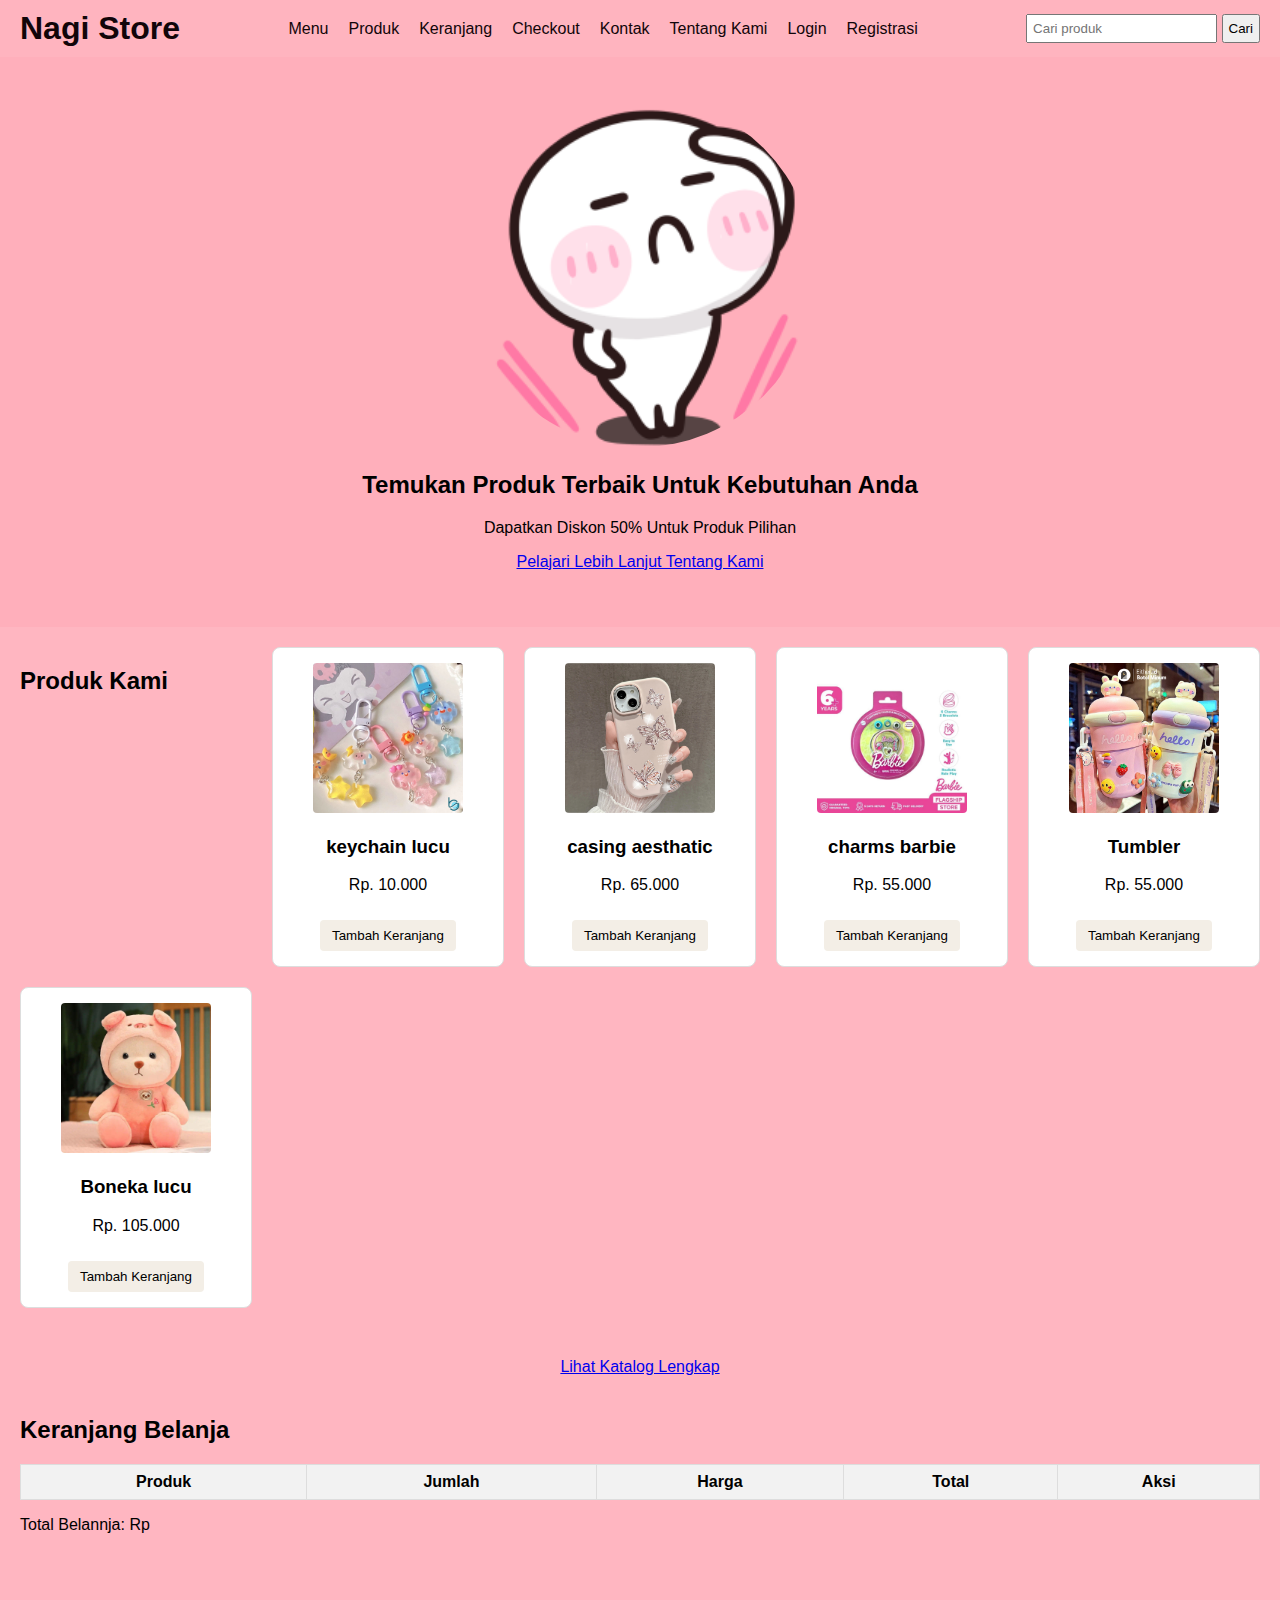
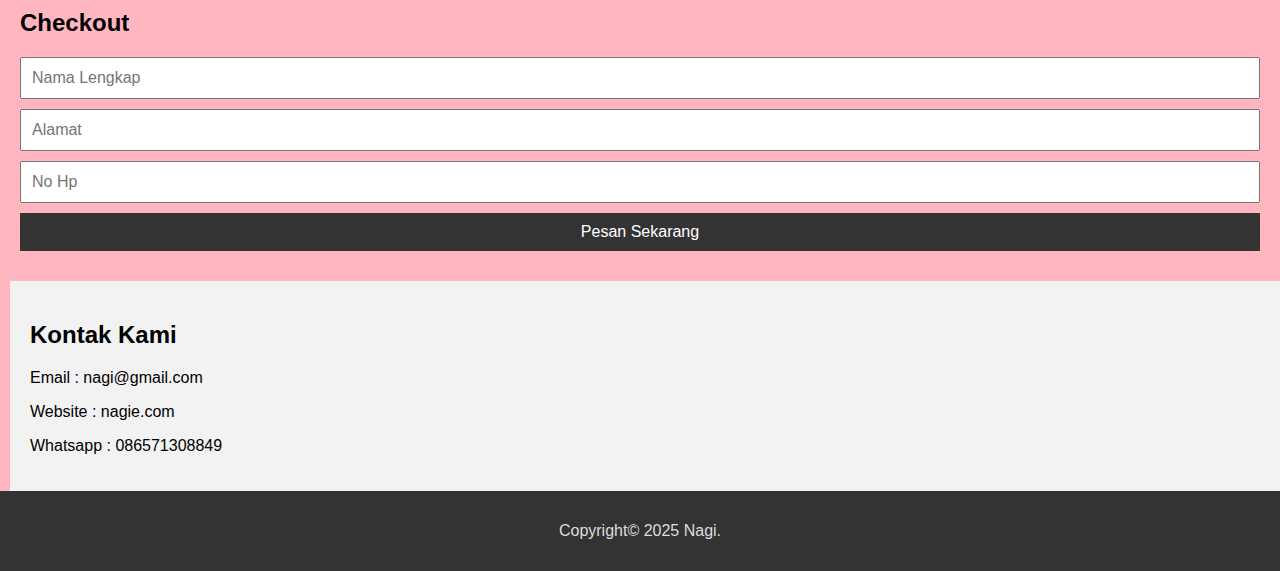
<file: index.html>
<!DOCTYPE html>
<html lang="en">
<head>
    <meta charset="UTF-8">
    <meta name="viewport" content="width=device-width, initial-scale=1.0">
    <title>Toko Online Nagi</title>
    <link rel="stylesheet" href="styleindex.css">

</head>
<body>
    <!-- HEADER DAN NAVIGASI -->
     <header>
        <h1>Nagi Store</h1>

        <nav>
            <ul id="menu">
                <li><a href="#banner">Menu</a></li>
                <li><a href="#produk">Produk</a></li>
                <li><a href="#keranjang">Keranjang</a></li>
                <li><a href="#checkout">Checkout</a></li>
                <li><a href="#kontak">Kontak</a></li>
                <li id="#tentangMenu"><a href="tentang.html">Tentang Kami</a></li>
                <li id="#loginMenu"><a href="login.html">Login</a></li>
                <li id="#regiterMenu"><a href="register.html">Registrasi</a></li>
            </ul>
        </nav>


        <!-- Form Pencarian Produk -->
         <form>
            <input type="text"placeholder="Cari produk">
            <button type="submit">Cari</button>
         </form>
     </header>
     <!-- HEADER DAN NAVIGASI -->

     <!-- Banner -->
      <section id="banner">
        <img src="gambar.png" width="350px" height="350px" style="border-radius: 50%;">


        <div class="kolom">
            <p class="deskripsi"Selamat Datang Nagi Store></p>
            <h2>Temukan Produk Terbaik Untuk Kebutuhan Anda</h2>
            <p>Dapatkan Diskon 50% Untuk Produk Pilihan</p>
            <p><a href="vidio.mp4" class="tbl-pink">Pelajari Lebih Lanjut Tentang Kami</a></p>
        </div>
      </section>
      <!-- Banner -->

      <!-- PRODUK -->
       <section id="produk">
            <h2>Produk Kami</h2>

            <div class="produk-item">
            <img src="kaychain.jpg" alt="produk" width="150.00px" height="150.00px">
            <h3>keychain lucu</h3>
            <p>Rp. 10.000</p>
            <button class="tambah-keranjang">Tambah Keranjang</button>
            </div>

            <div class="produk-item">
                <img src="cesing.jpeg" alt="produk" width="150.00px" height="150.00px">
                <h3>casing aesthatic</h3>
                <p>Rp. 65.000</p>
                <button class="tambah-keranjang">Tambah Keranjang</button>
            </div>

            <div class="produk-item">
                <img src="gelang.webp" alt="produk" width="150.000px" height="150.00px">
                <h3>charms barbie</h3>
                <p>Rp. 55.000</p>
                <button class="tambah-keranjang">Tambah Keranjang</button>
            </div>

            <div class="produk-item">
                <img src="tumbler.jpeg" alt="produk" width="150.000px" height="150.00px">
                <h3>Tumbler</h3>
                <p>Rp. 55.000</p>
                <button class="tambah-keranjang">Tambah Keranjang</button>
            </div>

            <div class="produk-item">
                <img src="boneka.jpeg" alt="produk" width="150.000px" height="150.00px">
                <h3>Boneka lucu</h3>
                <p>Rp. 105.000</p>
                <button class="tambah-keranjang">Tambah Keranjang</button>
            </div>

       </section>


       <!-- Produk -->

       <!-- Tombol Lihat Katalog -->
        <div style="text-align: center; margin-top: 30px;">
            <a href="Katalog.pdf" class="tbl-biru">Lihat Katalog Lengkap</a>
        </div>
        <!-- Tombol Lihat Katalog -->

        <!-- KERANJANG -->
         <section id="keranjang">
            <h2>Keranjang Belanja</h2>

            <table>
                <thead>
                    <tr>
                        <th>Produk</th>
                        <th>Jumlah</th>
                        <th>Harga</th>
                        <th>Total</th>
                        <th>Aksi</th>
                    </tr>
                </thead>

                <tbody id="daftar-keranjang"></tbody>
            </table>
            <p>Total Belannja: Rp <span id="total-belanja"></span></p>
         </section>
         <!-- KERANJANG -->

         <!-- CHECKOUT -->
          <section id="checkout">
            <h2>Checkout</h2>
            <form onsubmit="kirimwhatsapp(event)">
                <input type="text" id="nama" placeholder="Nama Lengkap" required>
                <input type="text" id="alamt" placeholder="Alamat" required>
                <input type="text" id="hp" placeholder="No Hp" required>
                <button type="submit">Pesan Sekarang</button>
            </form>
          </section>
          <!-- CHECKOUT -->

          <!-- KONTAK -->
           <section id="kontak">
            <h2>Kontak Kami</h2>
            <p>Email : nagi@gmail.com</p>
            <p>Website : nagie.com</p>
            <p>Whatsapp : 086571308849</p>
           </section>
           <!-- KONTAK -->

           <!-- NOTIFIKASI -->
            <div id="toast"></div>
            <!-- NOTIFIKASI -->

            <!-- FOOTER -->
             <footer>
                <p>Copyright&copy; 2025 Nagi.</p>
             </footer>
             <!-- FOOTER -->
</body>
</html>
</file>
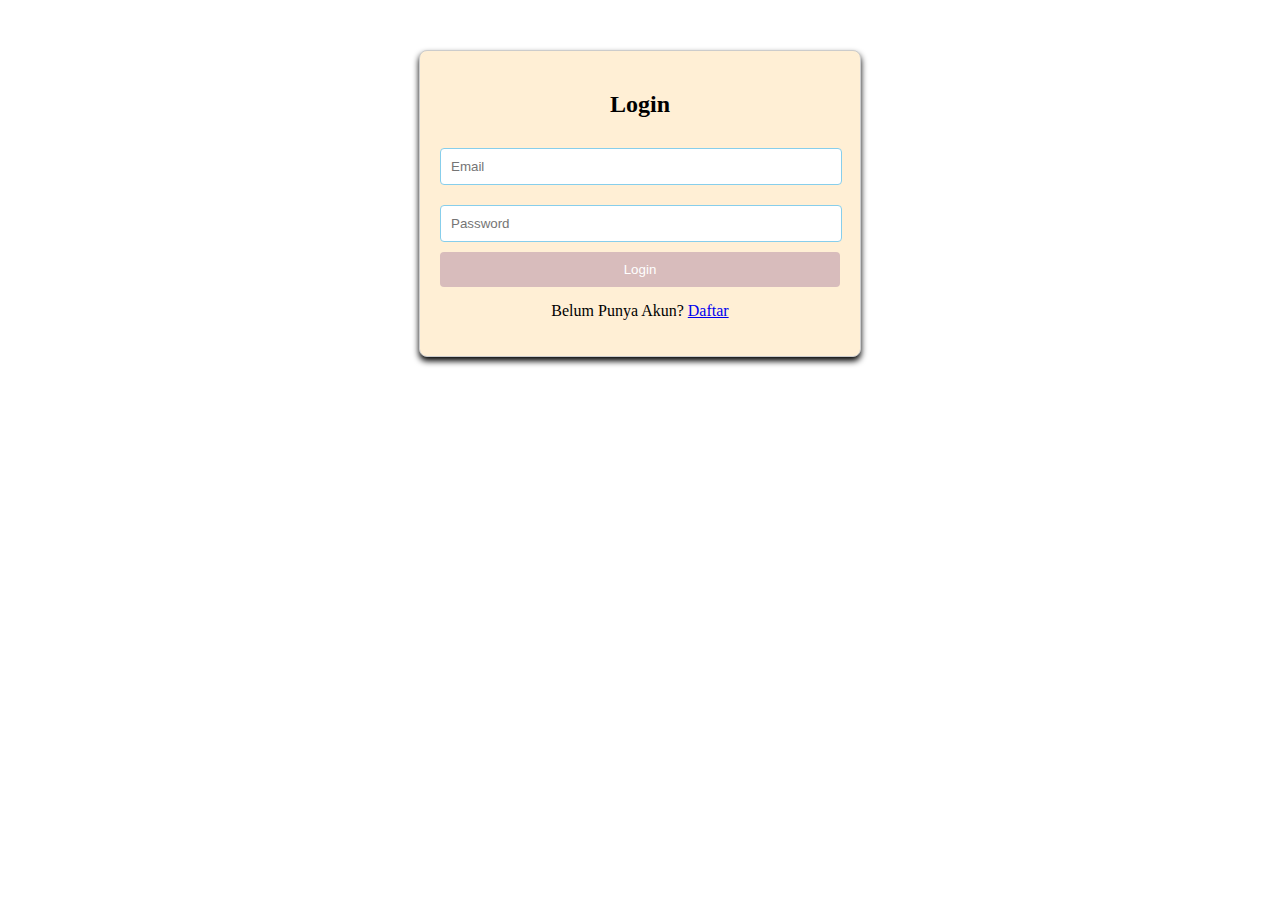
<file: login.html>
<!DOCTYPE html>
<html lang="en">
<head>
    <meta charset="UTF-8">
    <meta name="viewport" content="width=device-width, initial-scale=1.0">
    <title>Login</title>
    <link rel="stylesheet" href="style.css">
</head>
<body>
    <div class="form-container">
        <h2>Login</h2>

        <form id="loginform">
            <input type="email" id="email" placeholder="Email"required>
            <input type="password" id="password" placeholder="Password"required>

            <button type="submit">Login</button>
        </form>

        <p>Belum Punya Akun? <a href="registrasi.html">Daftar</a></p>
    </div>

    <script>

        document.getElementById("loginform").addEventListener("submit", function(e){
            e.preventDefault;

            const email = dokumen.getElementById("email").value.trim();
            const password = dokumen.getElementById("password").value.trim();

            const akun = JSON.parse(localStorage.getItem("akun"));

            if(akun && akun.email === email && akun.password === password){

                localStorage.setItem("loggedInUser", JSON.stringify(akun));

                alert("Login Berhasil! Selamat Datang " + akun.nama);

                window.location.href = "index.html";
            } else {
                alert("Email atau password salah!");
            }
        });
    </script>
</body>
</html>
</file>
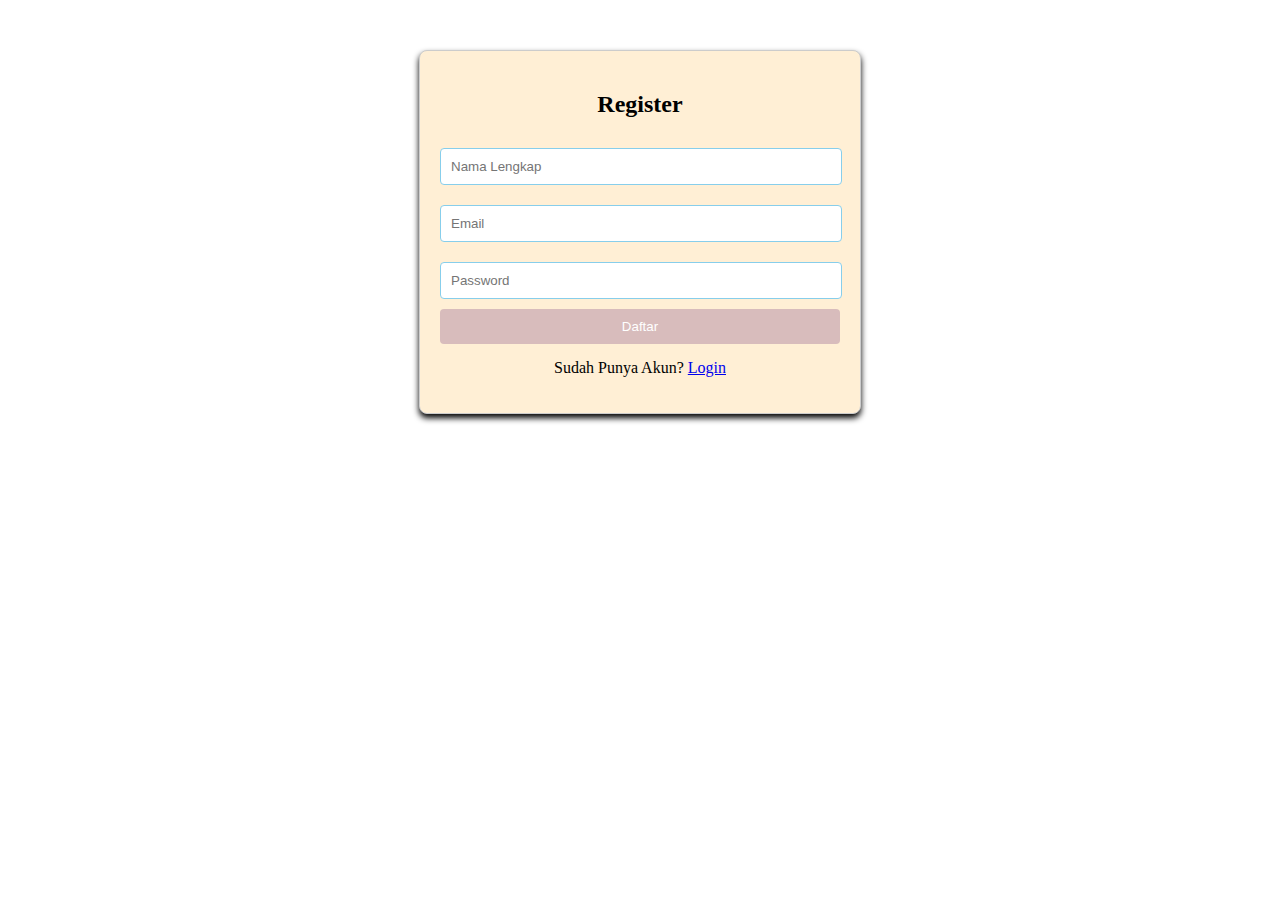
<file: register.html>
<!DOCTYPE html>
<html lang="en">
<head>
    <meta charset="UTF-8">
    <meta name="viewport" content="width=device-width, initial-scale=1.0">
    <title>Register</title>
    <link rel="stylesheet" href="style.css">
</head>
<body>
    <div class="form-container">
        <h2>Register</h2>

        <form id="registerForm">
            <input type="text" id="nama" placeholder="Nama Lengkap" required>
            <input type="email" id="email" placeholder="Email" required>
            <input type="password" id="password" placeholder="Password" required>

            <button type="submit">Daftar</button>
         </form>

         <p>Sudah Punya Akun? <a href="login.html">Login</a></p>
    </div>

    <script>

        document.getElementById("registerForm").addEventListener("submit",function(e){
            e.preventDefault();

            const nama = document.getElementById("nama").value.trim();
            const email = document.getElementById("email").value.trim();
            const password= document.getElementById("password").value.trim();

            const akun = {nama, email, password};

            localStorage.setItem("akun", JSON.stringify(akun));

            alert("Registrasi berhasil! Silahkan login.");

            window.location.href = "login.html";
    });
    </script>

</body>
</html>
</file>
<file: style.css>
/* FORM LOGIN & REGISTER */
.form-container {
    max-width: 400px; 
    margin: 50px auto;
    background: papayawhip;
    padding: 20px;
    border: 1px solid #ccc;
    border-radius: 8px;
    box-shadow: 0 4px 6px rgb(0, 0, 0.1);
}

.form-container h2 {
    text-align: center;
    margin-bottom: 20px;
}

.form-container input{
    width: 95%;
    padding: 10px;
    margin: 10px 0;
    border: 1px solid skyblue;
    border-radius: 4px;
}

.form-container button {
    width: 100%;
    padding: 10px;
    background: #d8bcbc;
    color: white;
    border: none;
    cursor: pointer;
    border-radius: 4px;
}

.form-container button:hover {
    background: #a0a0a0;
}

.form-container p {
    text-align: center;
    margin-top: 15px;
}
</file>
<file: styleindex.css>
/* RESET DASAR */
body{
    font-family: Arial, sans-serif;
    margin: 0;
    padding: 0;
    background: lightpink;
}

/* HEADER */
header {
background: rgb(255, 180, 191);
color: rgb(17, 5, 9);
padding: 10px 20px;
display: flex;
justify-content: space-between;
align-items: center;
flex-wrap: wrap;
}

header h1 {
    margin: 0;
}

nav ul {
    list-style: none;
    margin: 0;
    padding: 0;
    display: flex;
    flex-wrap: wrap;
}

nav ul li {
    margin: 0 10px;
}

nav ul li a {
    color: rgb(17, 5, 9);
    text-decoration: none;
}

form input,
form button {
    padding: 5px;
}
/* HEADER */

/* BANNER */
#banner {
background: rgb(255, 175, 187);
padding: 40px;
text-align: center;
}
/* BANNER */

/* PRODUK */
#produk {
    display: grid;
    grid-template-columns: repeat(auto-fit, minmax(200px,1fr));
    gap: 20px;
    padding: 20px;
}

.produk-item {
    background: #fff;
    padding: 15px;
    border: 1px solid #ddd;
    border-radius: 8px;
    text-align: center;
    transition: transform 0.2s;
}

 .produk-item:hover {
 transform: scale(1.05);
 }

 .produk-item img {
 max-width: 100%;
 border-radius: 4px;
 }

 .produk-item button {
 margin-top: 10px;
 padding: 8px 12px;
 border: none;
 background: rgb(243, 238, 230);
 color: rgb(187, 106, 163)
 cursor pointer;
 border-radius: 4px;
 }

 .produk-item button:hover {
 background: plum;
 }
 /* PRODUK */

/* KERANJANG */
 #keranjang {
 padding: 20px;
 }

 #keranjang table {
 width: 100%;
 border-collapse: collapse;
 margin-bottom: 10px;
 }

#keranjang th,
#keranjang td {
    border: 1px solid #ddd;
    padding: 8px;
    text-align: center;
}

#keranjang th {
    background: #f2f2f2;
}
/* KERANJANG */

/* CHECKOUT */
#checkout {
    padding: 20px;
}

#checkout form input,
#checkout form button {
display: block;
width: 100%;
margin: 10px 0;
padding: 10px;
box-sizing: border-box;
font-size: 16px;
}

#checkout form button {
    background: #333;
    color: white;
    border: none;
    cursor: pointer;
}

#checkout form button:hover {
    background: #555;
}
/* CHECKOUT */

/* KONTAK */
#kontak {
    padding: 20px;
    background: #f2f2f2;
    margin-left: 10px;
}
/* KONTAK */

/* FOOTER */
footer {
    text-align: center;
    padding: 15px;
    background: #333;
    color: #ddd;
}
/* FOOTER */

/* NOTIFIKASI (TOAST) */
#toast {
    position: fixed;
    bottom: 20px;
    right: 20px;
    background: yellow;
    color: black;
    font-weight: bold;
    padding: 10px 20px;
    border-radius: 4px;
    display: none;
}
/* NOTIFIKASI (TOAST) */
</file>
